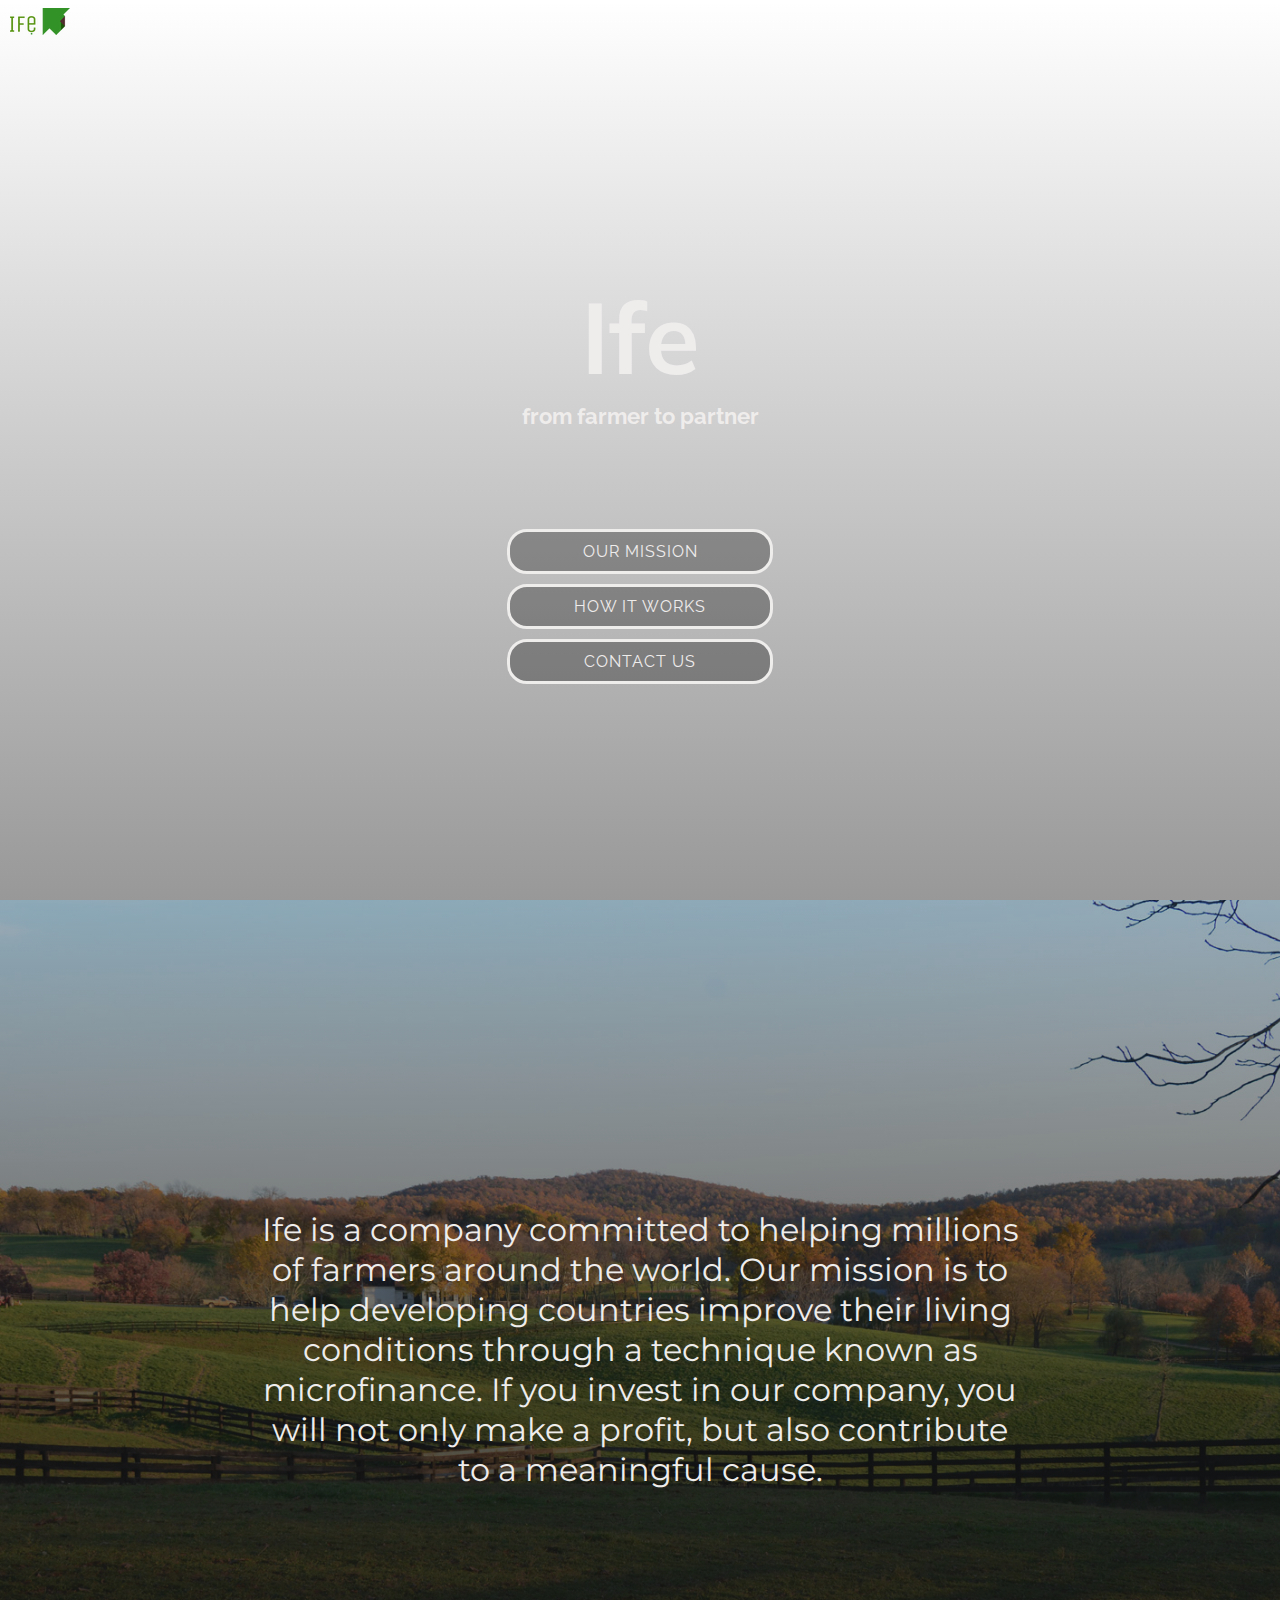
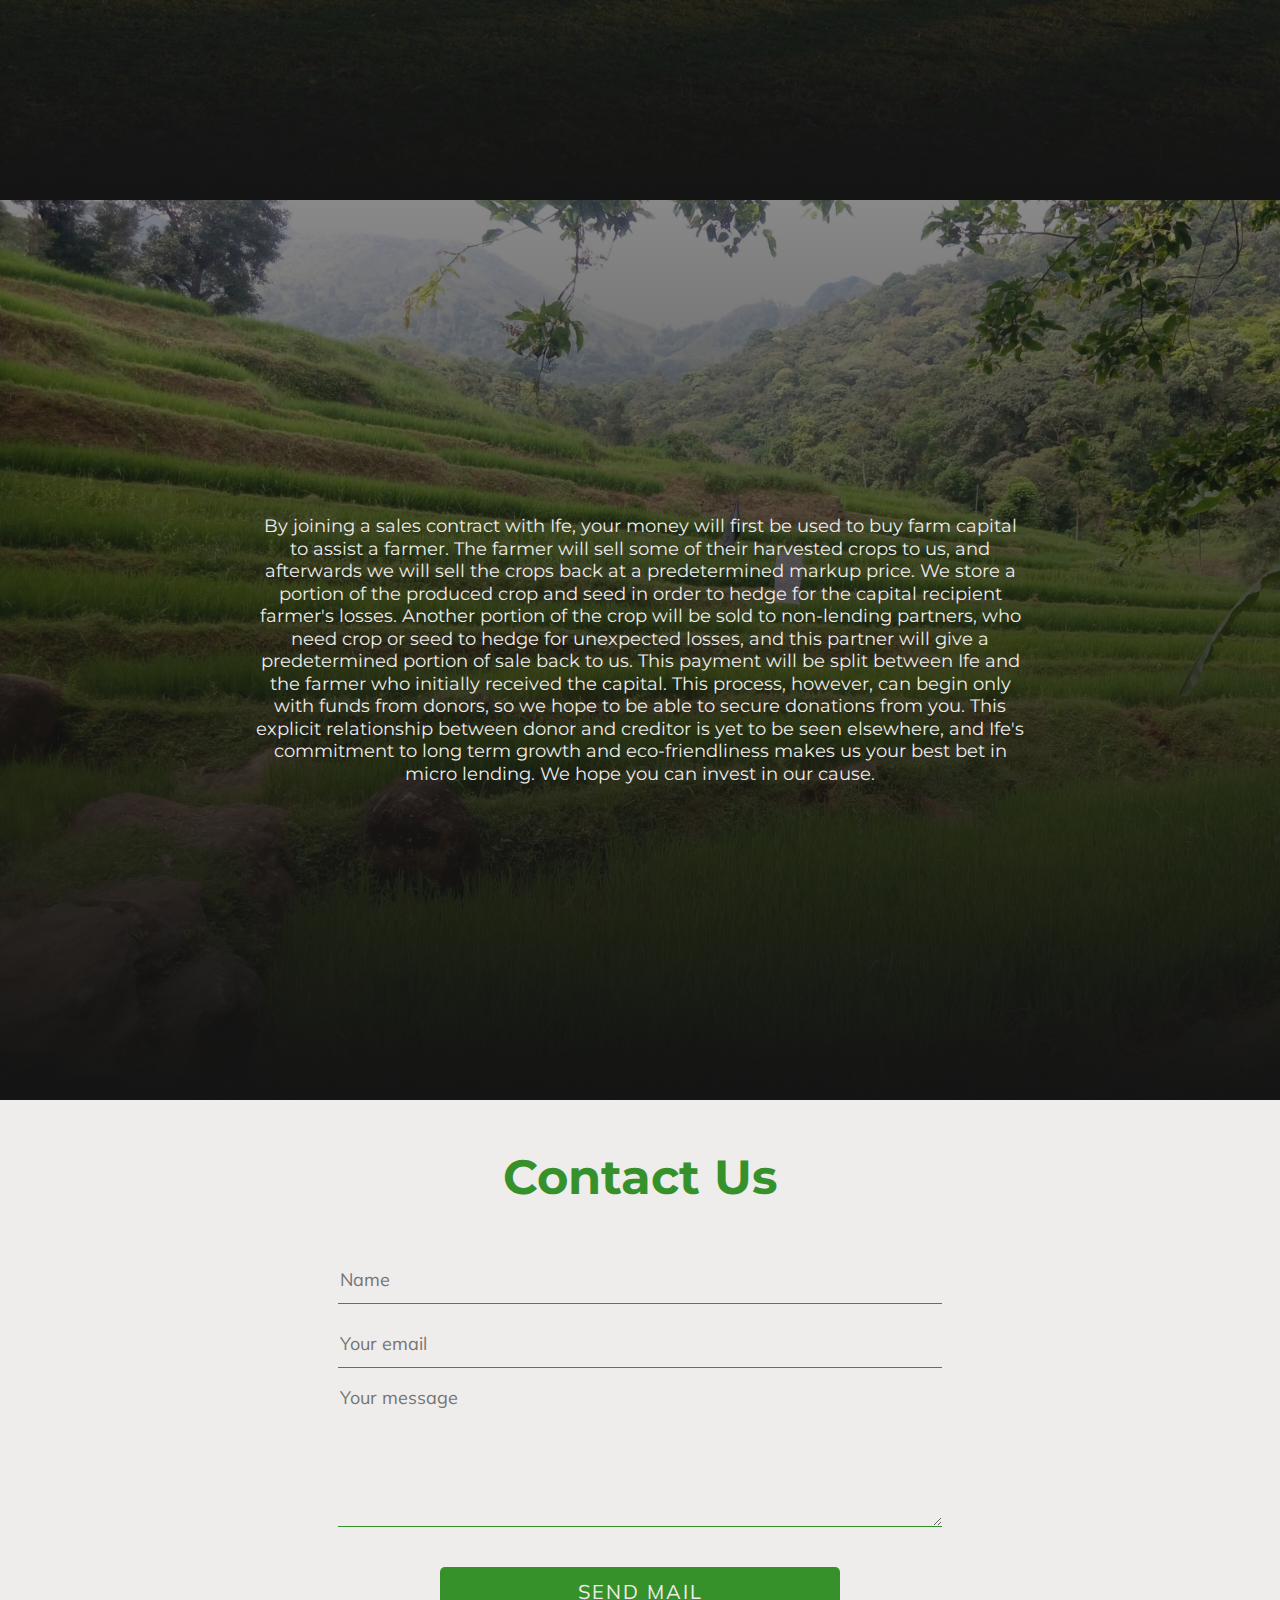
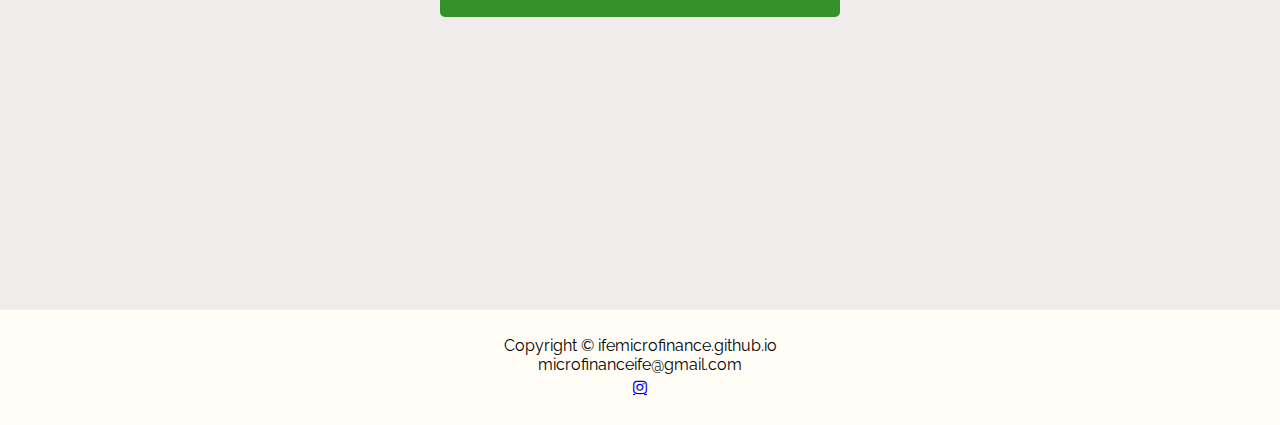
<file: index.html>
<!DOCTYPE html>
<html>
<header>
  <div class="progress-container">
    <div class="progress-bar" id="bar"></div>
  </div>
  <img src="logo.png" alt="logo" style="margin-left: 10px"/>
</header>
<head>
  <script async src="//pagead2.googlesyndication.com/pagead/js/adsbygoogle.js"></script>
  <script>
    (adsbygoogle = window.adsbygoogle || []).push({
      google_ad_client: "ca-pub-3901436589399088",
      enable_page_level_ads: true
    });
  </script>   
  <title> Welcome to Ife Microfinance </title>
  <link rel="stylesheet" type="text/css" href="style.css">
  <link rel="stylesheet" href="https://cdnjs.cloudflare.com/ajax/libs/font-awesome/4.7.0/css/font-awesome.min.css">
  <script src="https://ajax.googleapis.com/ajax/libs/jquery/3.3.1/jquery.min.js"></script>
  <script type="text/javascript" src="script.js"></script>
</head>

<div id="loader-wrapper">
  <div id="loader"></div>
  <div class="loader-section section-left"></div>
  <div class="loader-section section-right"></div>
</div>

<body>
  <div class="intro">
    <div class="inner">
      <div class="content">
        <h1>Ife</h1>
        <div class="slogan">
          <h2>From farmer to partner</h2>
        </div>
        <a href="#paragraph" class="btn">Our Mission</a>
        <a href="#howItWorks" class="btn">How it works</a>
        <a href="#contact" class="btn">Contact Us</a>
      </div>
    </div>
  </div>
  <div class="paragraph" id="paragraph">
    <div class="text">
      <p>
        <font size="6">
          Ife is a company committed to helping millions of farmers around the world. Our mission is to help developing countries improve their living conditions through a technique known as microfinance. If you invest in our company, you will not only make a profit, but also contribute to a meaningful cause.
        </font>
      </p>
    </div>
  </div>
  <div class="howItWorks" id="howItWorks">
    <div class="text">
      <font size="4">
        <p>
          By joining a sales contract with Ife, your money will first be used to buy farm capital to assist a farmer. The farmer will sell some of their harvested crops to us, and afterwards we will sell the crops back at a predetermined markup price. We store a portion of the produced crop and seed in order to hedge for the capital recipient farmer's losses. Another portion of the crop will be sold to non-lending partners, who need crop or seed to hedge for unexpected losses, and this partner will give a predetermined portion of sale back to us. This payment will be split between Ife and the farmer who initially received the capital. This process, however, can begin only with funds from donors, so we hope to be able to secure donations from you. This explicit relationship between donor and creditor is yet to be seen elsewhere, and Ife's commitment to long term growth and eco-friendliness makes us your best bet in micro lending. We hope you can invest in our cause.
        </p>
      </font>
    </div>
  </div>
  <div id="contact" class="contact-container">
      <div class="contact-title">
        <h3>Contact Us</h3>
      </div>
      <div class="contact-form">
          <div id="form-messages"></div>
          <form id="contact-form" method="POST" action="https://formspree.io/microfinanceife@gmail.com">
              <input name="_subject" type="text" class="form-control" placeholder="Name" required/><br>
              <input name="email" type="email" class="form-control" placeholder="Your email" required><br>
              <textarea name="message" class="form-control" placeholder="Your message" rows="6" required></textarea><br>
              <button id="submit" type="submit" class="form-control submit" value="send">SEND MAIL</button>
          </form>
      </div>
  </div>
  <footer class="foot">Copyright &copy; ifemicrofinance.github.io <br>
   microfinanceife@gmail.com <br>
   <a href="https://www.instagram.com/ifemicrofinance/" class="fa fa-instagram"></a>
  </footer>
</body>


</html>
</file>
<file: style.css>
@import url('https://fonts.googleapis.com/css?family=Raleway');
@import url('https://fonts.googleapis.com/css?family=Montserrat');
@import url('https://fonts.googleapis.com/css?family=Muli');



html, body {
  margin: 0;
  padding: 0;
  height: 100%;
  width: 100%;
}

header {
  position: fixed;
  top: 0;
  z-index: 1;
  width: 100%;
  background-color: inherit;
}

#loader-wrapper {
  position: fixed;
  top: 0;
  left: 0;
  width: 100%;
  height: 100%;
  z-index: 3333;
}

#loader {
  display: block;
  position: relative;
  left: 50%;
  top: 50%;
  width: 120px;
  height: 120px;
  margin: -60px 0 0 -60px;
  border-radius: 50%;
  border: 3px solid transparent;
  border-top-color: #503131;
  -webkit-animation: spin 2s linear infinite;
  animation: spin 2s linear infinite;
  z-index: 3334;
}

#loader:before {
  content: '';
  position: absolute;
  top: 5px;
  left: 5px;
  right: 5px;
  bottom: 5px;
  border-radius: 50%;
  border: 3px solid transparent;
  border-top-color: #20550F;
  -webkit-animation: spin 3s linear infinite;
  animation: spin 3s linear infinite;
}

#loader:after {
  content: "";
  position: absolute;
  top: 15px;
  left: 15px;
  right: 15px;
  bottom: 15px;
  border-radius: 50%;
  border: 3px solid transparent;
  border-top-color: #36912B;
  -webkit-animation: spin 1.5s linear infinite;
  animation: spin 1.5s linear infinite;
}

@-webkit-keyframes spin {
  0%   {
    -webkit-transform: rotate(0deg);
    -ms-transform: rotate(0deg);
    transform: rotate(0deg);
  }
  100% {
    -webkit-transform: rotate(360deg);
    -ms-transform: rotate(360deg);
    transform: rotate(360deg);
  }
}
@keyframes spin {
  0%   {
    -webkit-transform: rotate(0deg);
    -ms-transform: rotate(0deg);
    transform: rotate(0deg);
  }
  100% {
    -webkit-transform: rotate(360deg);
    -ms-transform: rotate(360deg);
    transform: rotate(360deg);
  }
}

#loader-wrapper .loader-section {
  position: fixed;
  top: 0;
  width: 50%;
  height: 100%;
  background: #EFECEC;
  z-index: 3333;
}

#loader-wrapper .loader-section.section-left {
  left: 0;
}

#loader-wrapper .loader-section.section-right {
  right: 0;
}

.loaded #loader-wrapper .loader-section.section-left {
    -webkit-transform: translateX(-100%);
    -ms-transform: translateX(-100%);
    -transform: translateX(-100%);
    -webkit-transition: all 0.7s 0.3s cubic-bezier(0.645, 0.045, 0.355, 1.000);
    transition: all 0.7s 0.3s cubic-bezier(0.645, 0.045, 0.355, 1.000);

}

.loaded #loader-wrapper .loader-section.section-right {
    -webkit-transform: translateX(100%);
    -ms-transform: translateX(100%);
    -transform: translateX(100%);
    -webkit-transition: all 0.7s 0.3s cubic-bezier(0.645, 0.045, 0.355, 1.000);
    transition: all 0.7s 0.3s cubic-bezier(0.645, 0.045, 0.355, 1.000);
}

.loaded #loader {
  opacity: 0;
  -webkit-transition: all 0.3s ease-out;
  transition: all 0.3s ease-out;
}
.loaded #loader-wrapper {
  visibility: hidden;
  -webkit-transform: translateY(-100%);
  -ms-transform: translateY(-100%);
  -transform: translateY(-100%);
  -webkit-transition: all 0.3s 1s ease-out;
  transition: all 0.3s 1s ease-out;
}

.progress-container {
  width: 100%;
  height: 3px;
  background: transparent;
  margin-bottom: 5px;

}

.progress-bar {
  height: 3px;
  background: #EFECEC;
  width: 0%;
}

.intro {
  height: 100%;
  width: 100%;
  margin: auto;
  background: linear-gradient(180deg, rgba(0, 0, 0, 0), rgba(50, 50, 50, 0.5)), url('http://escapebrooklyn.com/wp-content/uploads/2017/09/NST3130.jpg') no-repeat;
  display: table;
  background-size: cover;
}

.intro .inner {
  display: table-cell;
  vertical-align: middle;
  width: 100%;
  max-width: none;
}

.content {
  margin: 0 auto;
  text-align: center;
}

.content h1 {
  font-family: 'Muli', sans-serif;
  color: #EFECEC;
  text-shadow: 0px 0px 300 #000;
  font-size: 100px;
  margin-bottom: 5px;
}

.content h2{
  padding-top: 0px;
  font-family: 'Raleway', sans-serif;
  color: #EFECEC;
  text-shadow: 0px 0px 300 #000;
  font-size: 135%;
  text-transform: lowercase;
  text-decoration: none;
  margin-top: auto;
  margin-bottom: 100px;
}


.btn {
  display: block;
  width: 200px;
  padding: 10px 30px;
  margin-left: auto;
  margin-right: auto;
  margin-bottom: 10px;
  border-radius: 20px;
  font-family: 'Raleway', sans-serif;
  color: #EFECEC;
  background: rgba(0,0,0,0.3);
  font-size: : 135%;
  letter-spacing: 1px;
  border: solid #EFECEC;
  text-transform: uppercase;
  text-decoration: none;
}

.btn:hover {
  background: rgba(239, 236, 236, 0.8);
  color: #000;
  transition: 0.2s;
}

.text {
  display: table-cell;
  padding-left: 20%;
  padding-right: 20%;
  text-align: center;
  line-height: 1.25;
  vertical-align: middle;
  font-family: 'Montserrat', sans-serif;
  color: #EFECEC;
}

.paragraph {
  height: 100%;
  width: 100%;
  margin: auto;
  background: linear-gradient(180deg, rgba(20, 20, 20, 0.3), rgba(20, 20, 20, 1)), url('fieldbackground.jpg') no-repeat;
  display: table;
  background-size: cover;
}

.howItWorks {
  height: 100%;
  width: 100%;
  margin: auto;
  background: linear-gradient(180deg, rgba(20, 20, 20, 0.5), rgba(20, 20, 20, 1)), url('hillbackground.jpg') no-repeat;
  display: table;
  background-size: cover;
}

.contact-container {
    margin: auto;
    height: 90%;
    width: 100%;
    display: table;
    text-align: center;
    background: #EFECEC;
    font-family: 'Montserrat';
}

.contact-title {
    margin-top: 32px;
    color: #36912B;
    -webkit-transition-timing-function: ease-in-out;
}

h3 {
    font-size: 48px;
}

form {
    margin: 50px;
    transition: all 4s ease-in-out;
}

.form-control {
    width: 600px;
    background: transparent;
    border: none;
    outline: none;
    border-bottom: 1px solid #36912B;
    font-size: 18px;
    margin-bottom: 16px;
    resize: vertical;
    font-family: 'Muli';
}

input {
    height: 45px;
}

form .submit {
    width: 400px;
    background: #36912B;
    border-color: transparent;
    border-radius: 5px;
    color: #EFECEC;
    font-size: 20px;
    letter-spacing: 2px;
    height: 50px;
    margin-top: 20px;

}

.fa {
  padding: 5px;
}

.foot {
  text-align: center;
  padding: 2%;
  font-family: 'Raleway', sans-serif;
  background-color: #FFFDF6;
}
</file>
